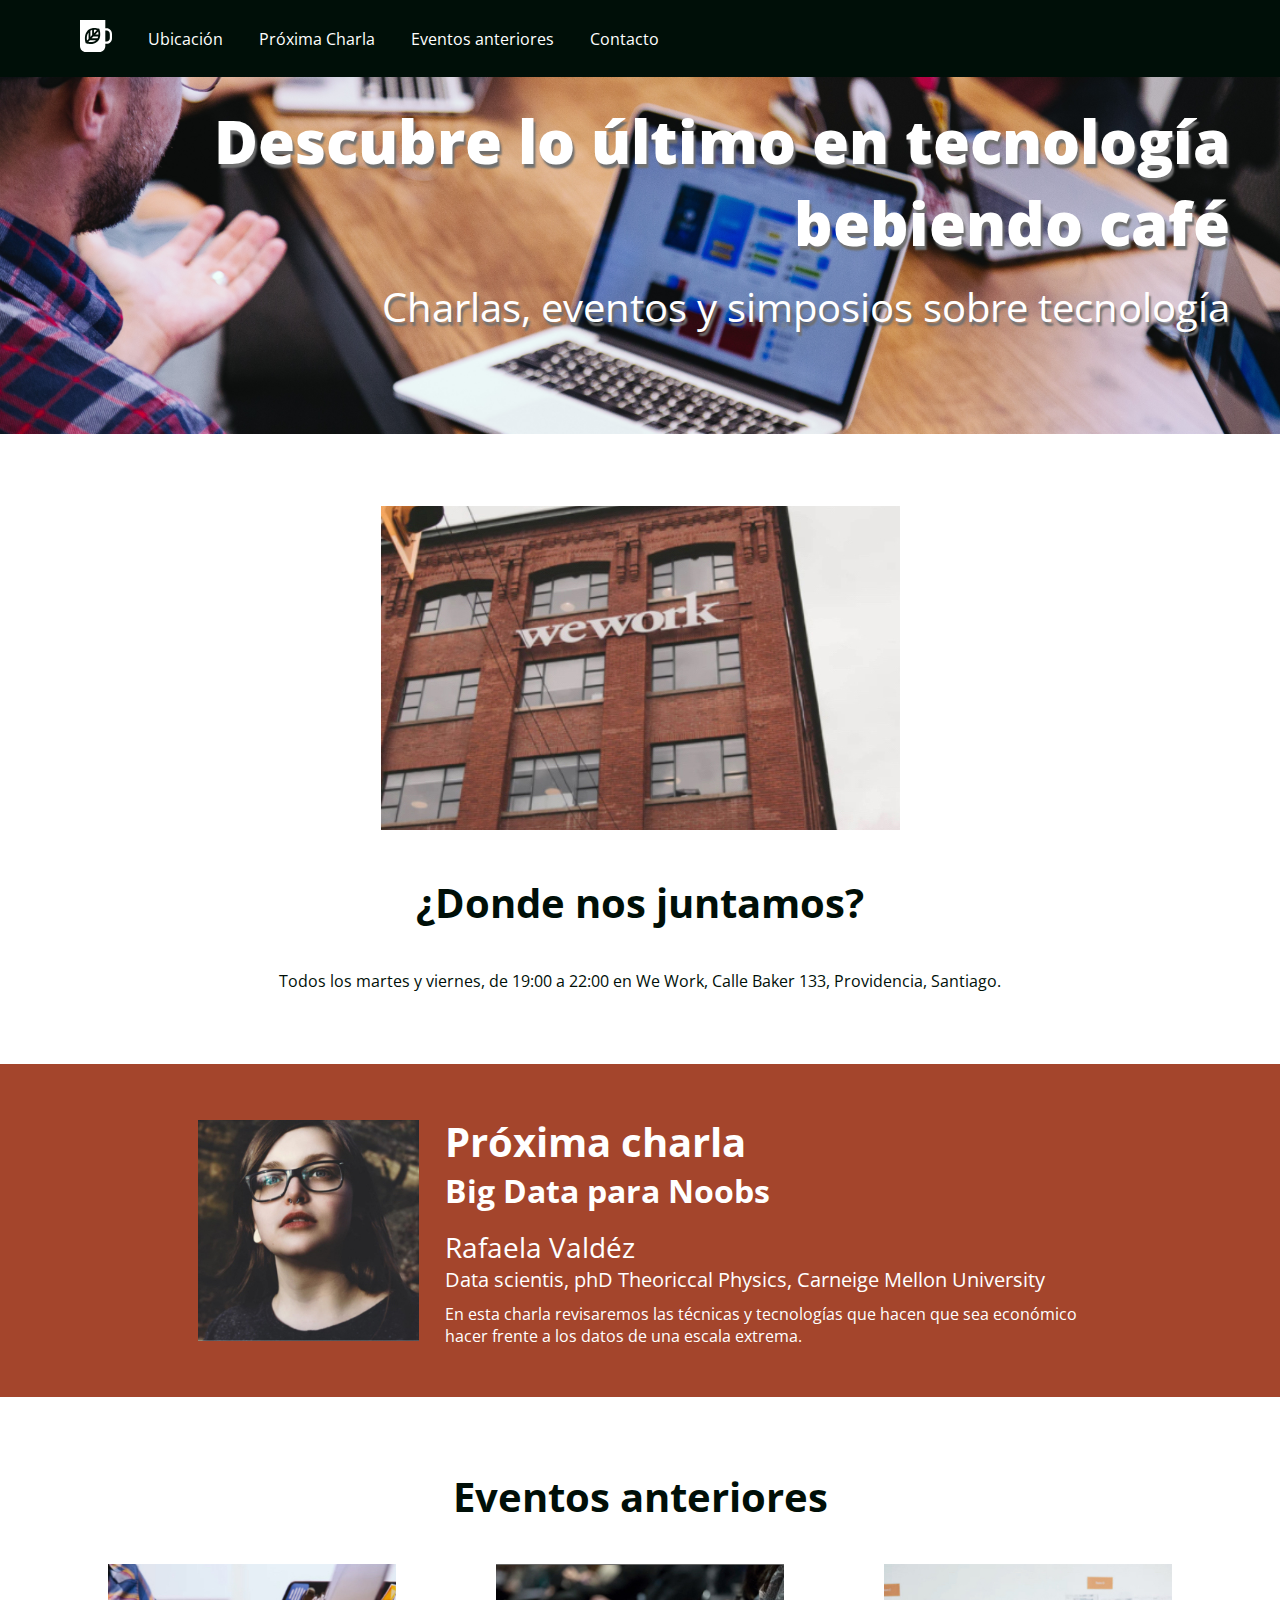
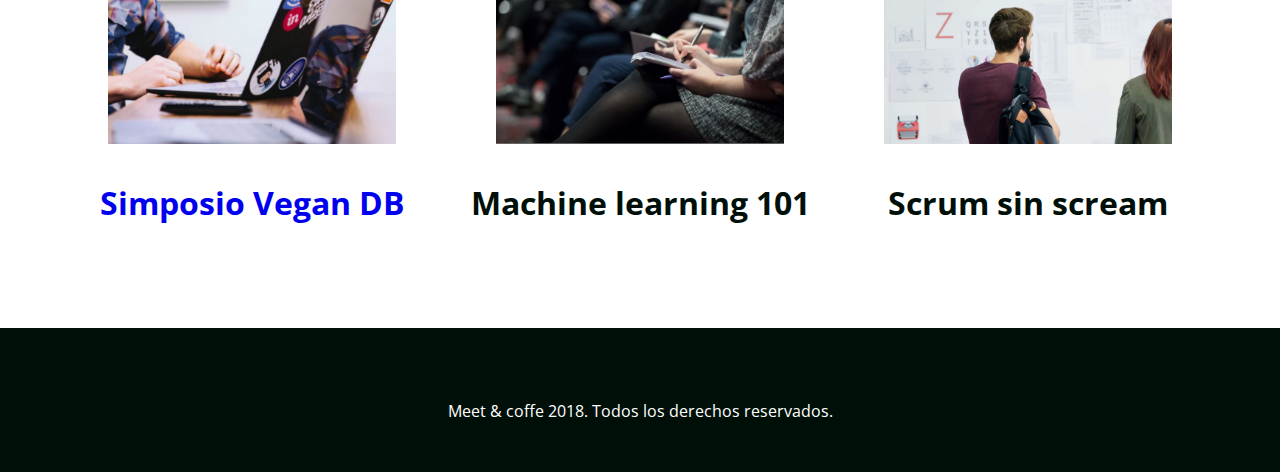
<file: index.html>
<!DOCTYPE html>
<html>
<head>
	<title>Meet&Coffee !!</title>
	<meta charset="utf-8">
	<link rel="shortcut icon" type="image/png" href="assets/img/favicon.png">
	<meta name="author" content="Francisca Medina Concha">
	<meta name="description" content="Comparte tus conocimientos tomando café">
	<meta name="keywords" content="charlas, eventos, simposios, tecnología, co-work">
	<link href="https://fonts.googleapis.com/css?family=Open+Sans:400,700,800" rel="stylesheet">
	<link rel="stylesheet" href="https://use.fontawesome.com/releases/v5.6.3/css/all.css" integrity="sha384-UHRtZLI+pbxtHCWp1t77Bi1L4ZtiqrqD80Kn4Z8NTSRyMA2Fd33n5dQ8lWUE00s/" crossorigin="anonymous">
	<link rel="stylesheet" href="assets/css/style.css">
</head>
<body>
	<nav class="oscuro">
		<ul>
			<li class="icono"><a href="#inicio">
				<svg xmlns="http://www.w3.org/2000/svg" viewBox="0 0 44 44"><path d="M11.8 26l-2.2 2.3c-.5-2.9-.7-7.5 2.2-11.2V26zm-.4 4.1c2.7.5 7.2.7 10.6-2.3h-8.5l-2.1 2.3zm5.3-16.2c-.8.2-1.7.5-2.4.9v8.5l2.4-2.6v-6.8zm2.5-.3v4.6l4-4.2c-1.1-.3-2.5-.5-4-.4zM16 25.2h8.1c.4-.8.7-1.7.9-2.6h-6.6L16 25.2zm28-6.1V25c0 4.3-3.3 7.8-7.4 7.8h-1.8v2.9c0 4.6-3.6 8.3-7.9 8.3h-19C3.6 44 0 40.3 0 35.7V0h34.8v11.4h1.8c4.1 0 7.4 3.5 7.4 7.7zm-16.2.9c.1-2.6-.4-5-.8-6.4-.2-.9-.4-1.4-.4-1.4s-.5-.2-1.4-.4c-1.4-.4-3.6-.9-6.1-.8-.8 0-1.7.1-2.5.3-.8.2-1.6.4-2.4.7-.9.4-1.7.8-2.5 1.5-.6.5-1.1 1-1.6 1.6-4.5 5.4-3.4 12.5-2.6 15.5.2.9.4 1.4.4 1.4s.5.2 1.4.4c2.8.8 9.6 2 14.7-2.7.6-.5 1.1-1.1 1.5-1.7.6-.8 1-1.7 1.4-2.6.3-.8.5-1.7.7-2.6.1-1.1.2-1.9.2-2.8zm13.2-.9c0-2.6-2-4.6-4.4-4.6h-1.8v15.1h1.8c2.4 0 4.4-2.1 4.4-4.6v-5.9zM21 20h4.4c0-1.6-.1-3-.4-4.2L21 20z"/></svg>
			</a></li>
			<li><a href="#ubicacion">Ubicación</a></li>
			<li><a href="#proxima-charla">Próxima Charla</a> </li>
			<li><a href="#eventos">Eventos anteriores</a></li>
			<li><a href="#contacto">Contacto</a></li>
		</ul>
	</nav>

  <header id="inicio" class="hero-section">
    <h1>Descubre lo último en tecnología bebiendo café</h1>
    <h2 class="subtitulo">Charlas, eventos y simposios sobre tecnología</h2>
  </header>

  <section id="ubicacion">
    <img src="assets/img/we-work.jpg" alt="We work location">
  	<h2>¿Donde nos juntamos?</h2>
  	<p>Todos los martes y viernes, de 19:00  a 22:00 en We Work, Calle Baker 133, Providencia, Santiago.</p>
  </section>

	<section id="proxima-charla" class="sweet-brown">
		<div class="centrado">
			<img src="assets/img/speaker.jpg" alt="speaker" class="charla-speaker">
			<div class="charla-texto">
				<h2>Próxima charla</h2>
		  	<h3>Big Data para Noobs</h3>
		  	<h4>Rafaela Valdéz</h4>
		  	<h5>Data scientis, phD Theoriccal Physics, Carneige Mellon University</h5>
		  	<p>En esta charla revisaremos las técnicas y tecnologías que hacen que sea económico hacer frente a los datos de una escala extrema.</p>
			</div>
		</div>
	</section>

  <section id="eventos">
  	<h2>Eventos anteriores</h2>
		<article class="evento">
			<a href="./evento01.html" target="_blank">
				<img src="assets/img/simposio-vegan.jpg" alt="Events simposio vegan">
				<h3>Simposio Vegan DB</h3>
			</a>
		</article>

		<article class="evento">
	  	<img src="assets/img/machine-learning.jpg" alt="machine-learning">
	  	<h3>Machine learning 101</h3>
		</article>

		<article class="evento">
	  	<img src="assets/img/scrum-sin-scream.jpg" alt="scrum-sin-scream">
	  	<h3>Scrum sin scream</h3>
		</article>
  </section>

	<footer id="contacto" class="oscuro">
		<a href="https://github.com"><i class="fab fa-github-square fa-5x"></i></a>
		<a href="https://twitter.com"><i class="fab fa-twitter-square fa-5x"></i></a>
		<a href="https://www.linkedin.com"><i class="fab fa-linkedin fa-5x"></i></a>
	  <p>Meet & coffe 2018. Todos los derechos reservados.</p>
	</footer>
</body>
</html>
</file>
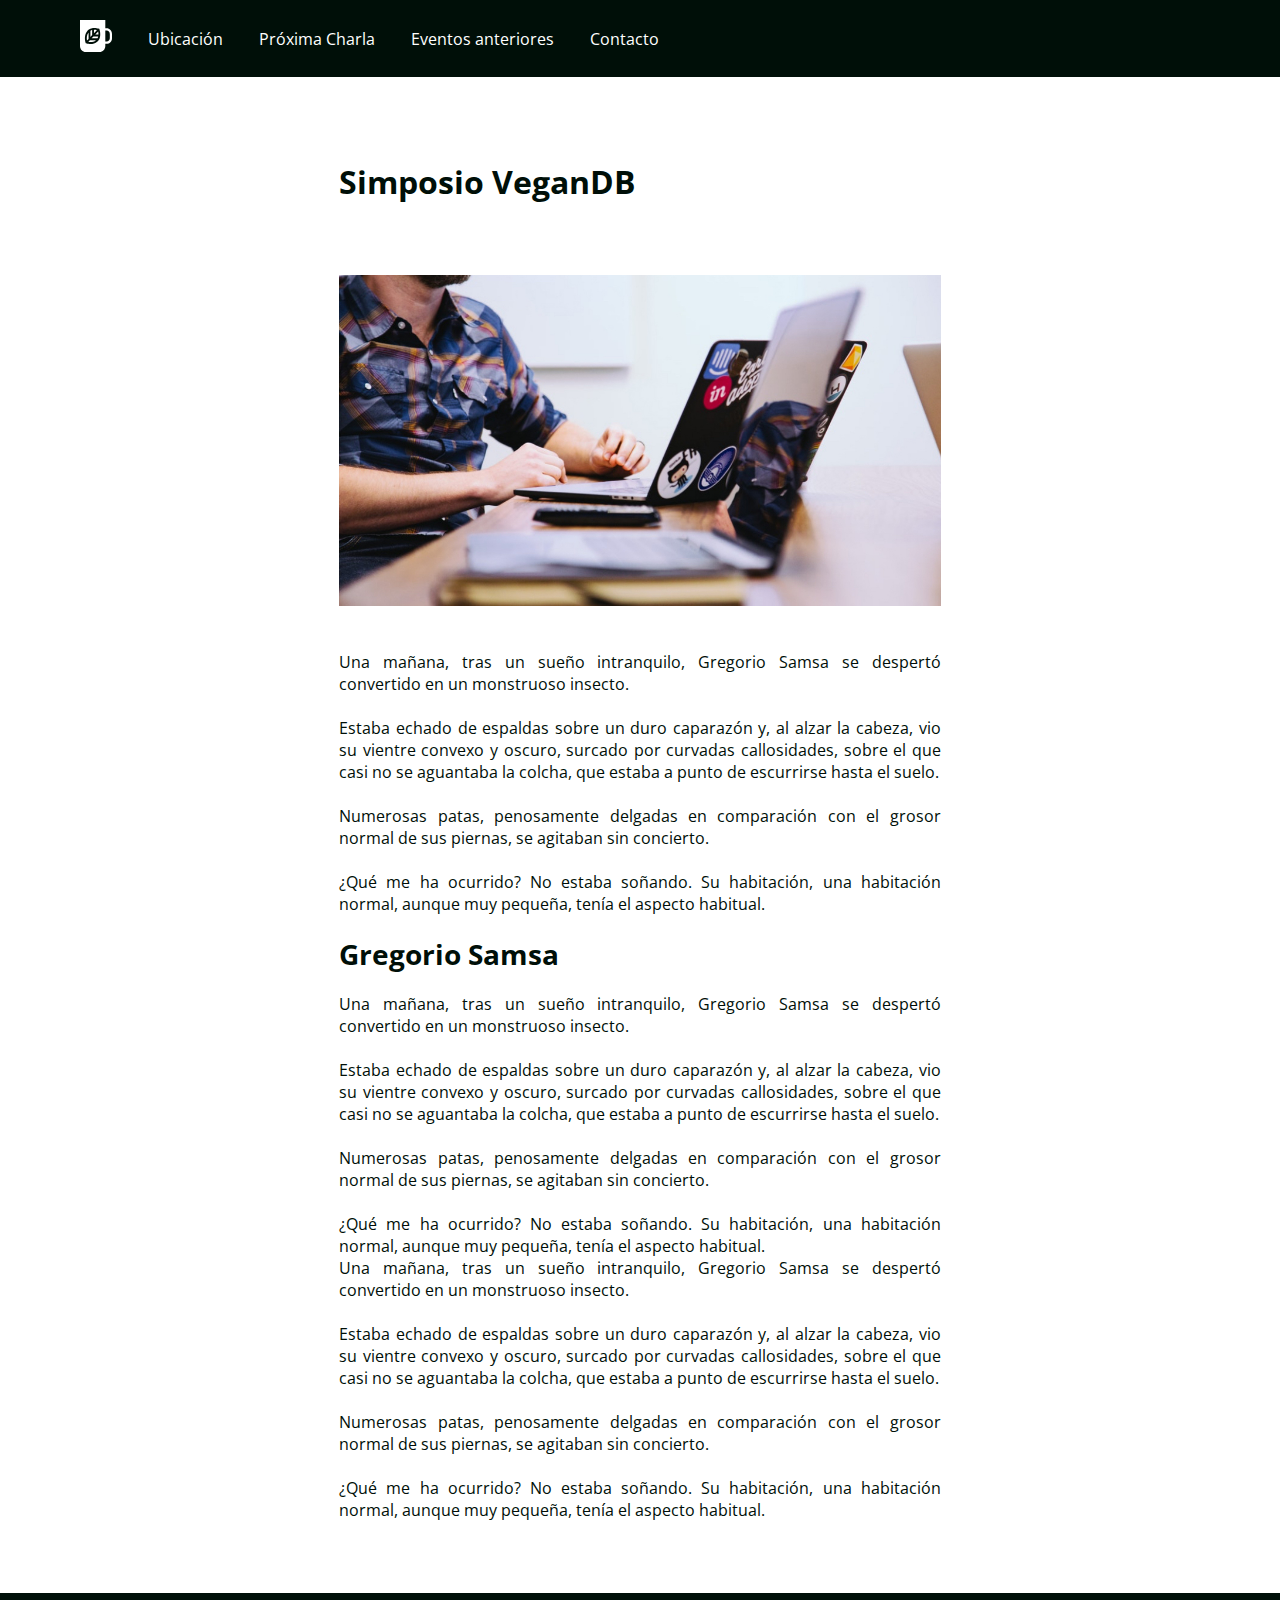
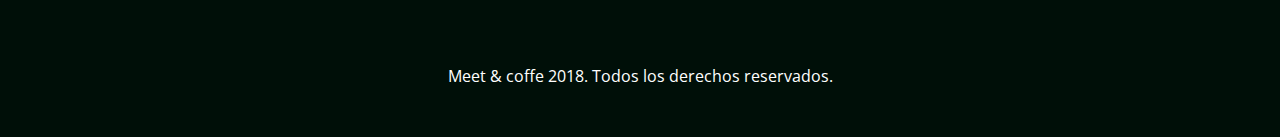
<file: evento01.html>
<!DOCTYPE html>
<html lang="en">
<head>
    <title>Meet & Coffee</title>
	<meta charset="utf-8">
	<link rel="shortcut icon" type="image/png" href="assets/img/favicon.png">
	<meta name="author" content="Francisca Medina Concha">
	<meta name="description" content="Comparte tus conocimientos tomando café">
	<meta name="keywords" content="charlas, eventos, simposios, tecnología, co-work">
	<link href="https://fonts.googleapis.com/css?family=Open+Sans:400,700,800" rel="stylesheet">
	<link rel="stylesheet" href="https://use.fontawesome.com/releases/v5.6.3/css/all.css" integrity="sha384-UHRtZLI+pbxtHCWp1t77Bi1L4ZtiqrqD80Kn4Z8NTSRyMA2Fd33n5dQ8lWUE00s/" crossorigin="anonymous">
	<link rel="stylesheet" href="assets/css/style.css">
</head>
<body>
    <nav class="oscuro">
		<ul>
			<li class="icono"><a href="#inicio">
				<svg xmlns="http://www.w3.org/2000/svg" viewBox="0 0 44 44"><path d="M11.8 26l-2.2 2.3c-.5-2.9-.7-7.5 2.2-11.2V26zm-.4 4.1c2.7.5 7.2.7 10.6-2.3h-8.5l-2.1 2.3zm5.3-16.2c-.8.2-1.7.5-2.4.9v8.5l2.4-2.6v-6.8zm2.5-.3v4.6l4-4.2c-1.1-.3-2.5-.5-4-.4zM16 25.2h8.1c.4-.8.7-1.7.9-2.6h-6.6L16 25.2zm28-6.1V25c0 4.3-3.3 7.8-7.4 7.8h-1.8v2.9c0 4.6-3.6 8.3-7.9 8.3h-19C3.6 44 0 40.3 0 35.7V0h34.8v11.4h1.8c4.1 0 7.4 3.5 7.4 7.7zm-16.2.9c.1-2.6-.4-5-.8-6.4-.2-.9-.4-1.4-.4-1.4s-.5-.2-1.4-.4c-1.4-.4-3.6-.9-6.1-.8-.8 0-1.7.1-2.5.3-.8.2-1.6.4-2.4.7-.9.4-1.7.8-2.5 1.5-.6.5-1.1 1-1.6 1.6-4.5 5.4-3.4 12.5-2.6 15.5.2.9.4 1.4.4 1.4s.5.2 1.4.4c2.8.8 9.6 2 14.7-2.7.6-.5 1.1-1.1 1.5-1.7.6-.8 1-1.7 1.4-2.6.3-.8.5-1.7.7-2.6.1-1.1.2-1.9.2-2.8zm13.2-.9c0-2.6-2-4.6-4.4-4.6h-1.8v15.1h1.8c2.4 0 4.4-2.1 4.4-4.6v-5.9zM21 20h4.4c0-1.6-.1-3-.4-4.2L21 20z"/></svg>
			</a></li>
			<li><a href="#">Ubicación</a></li>
			<li><a href="#">Próxima Charla</a> </li>
			<li><a href="#">Eventos anteriores</a></li>
			<li><a href="#contacto">Contacto</a></li>
		</ul>
    </nav>
    <section class="titulo_section" id="inicio">
        <h3>Simposio VeganDB</h3>
    </section>
    <section class="img_section">
        <img src="assets/img/post-1.jpg" alt="post1">
    </section>
    <section class="texto_section">
        <p>Una mañana, tras un sueño intranquilo, Gregorio Samsa se despertó convertido en un monstruoso insecto. </p>
        <br>
        <p>Estaba echado de espaldas sobre un duro caparazón y, al alzar la cabeza, vio su vientre convexo y oscuro, surcado por curvadas callosidades, sobre el que casi no se aguantaba la colcha, que estaba a punto de escurrirse hasta el suelo. </p>
        <br>
        <p>Numerosas patas, penosamente delgadas en comparación con el grosor normal de sus piernas, se agitaban sin concierto. </p>
        <br>
        <p>¿Qué me ha ocurrido? No estaba soñando. Su habitación, una habitación normal, aunque muy pequeña, tenía el aspecto habitual.</p>

        <h4>Gregorio Samsa</h4>

        <p>Una mañana, tras un sueño intranquilo, Gregorio Samsa se despertó convertido en un monstruoso insecto. </p>
        <br>
        <p>Estaba echado de espaldas sobre un duro caparazón y, al alzar la cabeza, vio su vientre convexo y oscuro, surcado por curvadas callosidades, sobre el que casi no se aguantaba la colcha, que estaba a punto de escurrirse hasta el suelo. </p>
        <br>
        <p>Numerosas patas, penosamente delgadas en comparación con el grosor normal de sus piernas, se agitaban sin concierto. </p>
        <br>
        <p>¿Qué me ha ocurrido? No estaba soñando. Su habitación, una habitación normal, aunque muy pequeña, tenía el aspecto habitual.</p>

        <p>Una mañana, tras un sueño intranquilo, Gregorio Samsa se despertó convertido en un monstruoso insecto. </p>
        <br>
        <p>Estaba echado de espaldas sobre un duro caparazón y, al alzar la cabeza, vio su vientre convexo y oscuro, surcado por curvadas callosidades, sobre el que casi no se aguantaba la colcha, que estaba a punto de escurrirse hasta el suelo. </p>
        <br>
        <p>Numerosas patas, penosamente delgadas en comparación con el grosor normal de sus piernas, se agitaban sin concierto. </p>
        <br>
        <p>¿Qué me ha ocurrido? No estaba soñando. Su habitación, una habitación normal, aunque muy pequeña, tenía el aspecto habitual.</p>
    </section>
    <footer id="contacto" class="oscuro">
		<a href="https://github.com"><i class="fab fa-github-square fa-5x"></i></a>
		<a href="https://twitter.com"><i class="fab fa-twitter-square fa-5x"></i></a>
		<a href="https://www.linkedin.com"><i class="fab fa-linkedin fa-5x"></i></a>
	  <p>Meet & coffe 2018. Todos los derechos reservados.</p>
	</footer>
</body>
</html>
</file>
<file: assets/css/style.css>
body {
  text-align: center;
  color: #000f08;
  margin: 0;
  font-family: 'Open Sans', sans-serif;
}

body * {
  margin: 0;
  border: 0;
  padding: 0;
}

h1 {
  font-weight: 800;
  font-size: 3.75em;
  margin-bottom: 0.25em;
}

h2 {
  font-weight: 700;
  font-size: 2.5em;
}

h3 {
  font-size: 2em;
}

h4 {
  font-size: 1.75em;
}

h5 {
  font-size: 1.25em;
}

.subtitulo, h4, h5 {
  font-weight: 400;
}

#ubicacion h2 {
  margin: 1em auto;
}

.sweet-brown h3, .sweet-brown h5 {
  margin-bottom: 0.5em;
}

#eventos h2 {
  margin-bottom: 1em;
}

#eventos h3 {
  margin: 1em auto;
}

.oscuro {
  background: #000f08;
  color: #ffffff;
}

.oscuro a{
  color: #ffffff;
  text-decoration: none;
}


.sweet-brown {
  text-align: left;
  background: #a4452c;
  color: #ffffff;
  padding: 3.125rem;
  white-space: nowrap;
}

.hero-section {
  text-align: right;
  background-image: url('../img/bg-hero.png');
  background-repeat: no-repeat;
  background-size: cover;
  color: #ffffff;
  text-shadow: 0.125em 0.25em 0.125em #707070;
  padding: 6.25rem 3.125rem;
}

section, footer {
  margin-top: 4.5rem;
}

footer {
  padding: 3.125rem;
}

.centrado {
  width: 75%;
  margin: 0 auto;
}

.charla-speaker, .charla-texto, .evento {
  display: inline-block;
}

.charla-speaker{
  width: 25%;
  vertical-align: middle;
}

.charla-texto  {
  width: 72.5%;
  vertical-align: middle;
  margin-left: 2.5%;
  white-space: normal;
}

.evento {
  width: 30%;
}

.evento a {
  text-decoration: none;
}

.evento img {
  width: 75%;
}

nav {
  text-align: left;
  padding: 1.25rem 4rem;
  position: fixed;
  width: 100vw;
}

nav ul {
  list-style-type: none;
}

nav ul li {
  display: inline-block;
  margin: 0 1em;
  vertical-align: middle;
}

.icono {
  width: 2rem;
}

.icono svg {
  fill: #ffffff;
}

footer i {
  margin: 0 0.25em 0.5em 0.25em;
}

.titulo_section {
  width: 47%;
  margin: auto;
  padding-top: 10rem;
}

.titulo_section h3 {
  text-align: left;
  font-weight: 700;
}

.img_section img {
  width: 47%;
  margin-bottom: 40px;
}

.texto_section {
  text-align: justify;
  width: 47%;
  margin: auto;
}

.texto_section h4 {
  font-weight: 700;
  margin: 20px 0;
}
</file>
